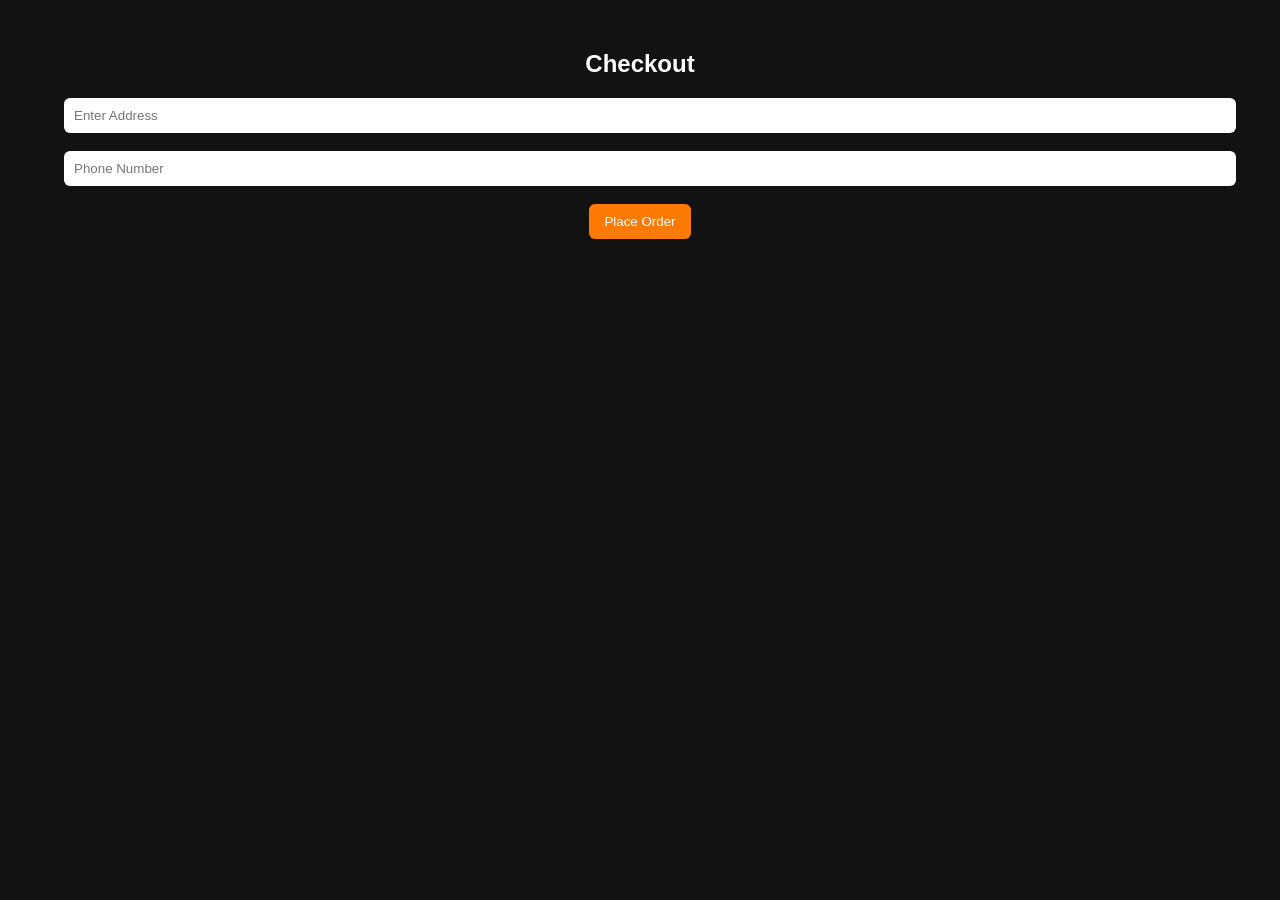
<file: checkout.html>
<!DOCTYPE html>
<html>
<head>
    <title>Checkout</title>
    <link rel="stylesheet" href="style.css">
</head>
<body>

<center style="margin-top:50px;color:white;">
<h2>Checkout</h2>
<input placeholder="Enter Address"><br><br>
<input placeholder="Phone Number"><br><br>
<button onclick="placeOrder()">Place Order</button>
</center>

<script>
function placeOrder(){
    alert("Order Placed Successfully!");
    localStorage.removeItem("cart");
    window.location="index.html";
}
</script>

</body>

</html>
</file>
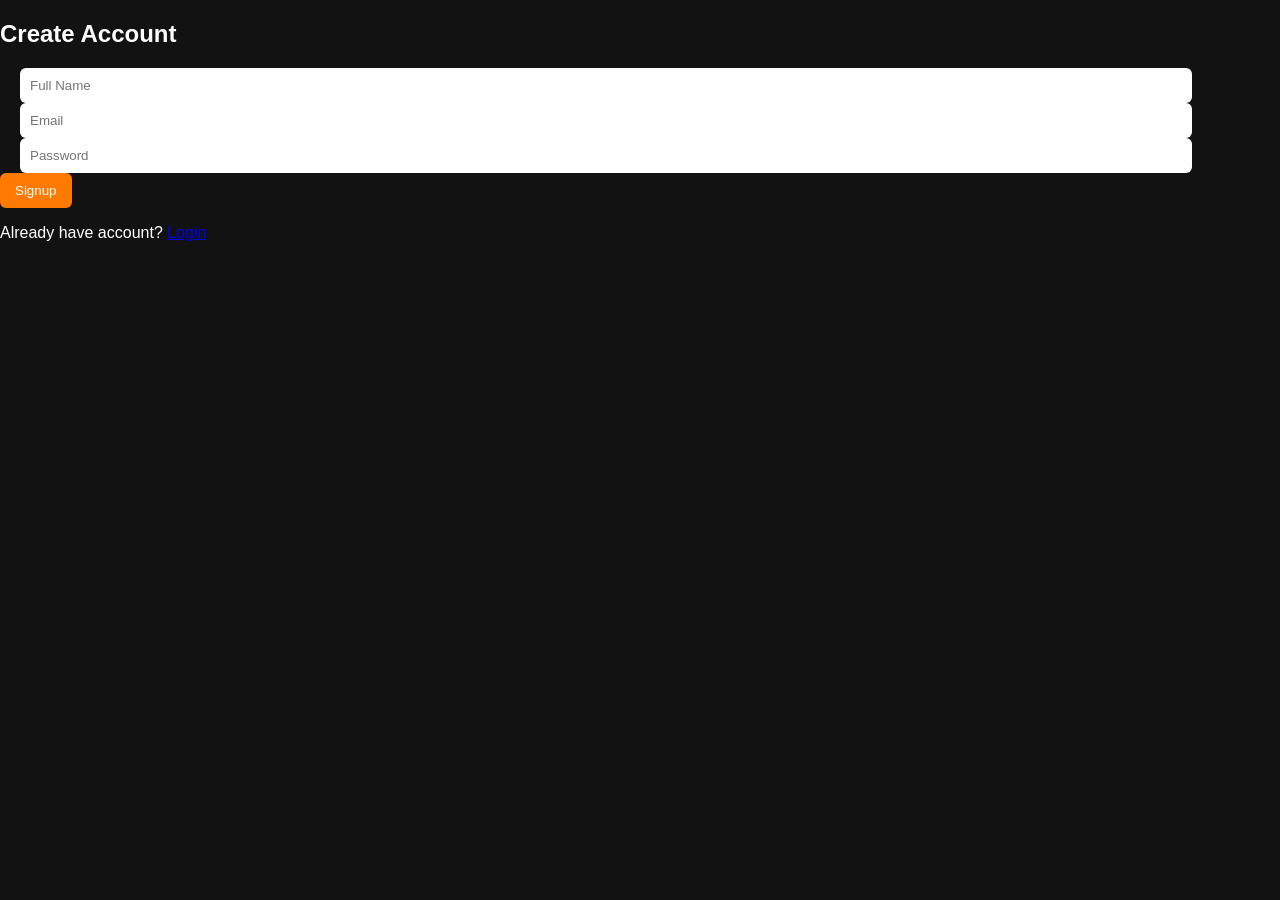
<file: signup.html>
<!DOCTYPE html>
<html>
<head>
    <title>Signup</title>
    <link rel="stylesheet" href="style.css">
</head>
<body>

<div class="form-container">
    <h2>Create Account</h2>
    <input type="text" id="name" placeholder="Full Name"><br>
    <input type="email" id="email" placeholder="Email"><br>
    <input type="password" id="password" placeholder="Password"><br>
    <button onclick="signup()">Signup</button>
    <p>Already have account? <a href="login.html">Login</a></p>
</div>

<script>
function signup(){
    let name = document.getElementById("name").value;
    let email = document.getElementById("email").value;
    let password = document.getElementById("password").value;

    if(name === "" || email === "" || password === ""){
        alert("Please fill all fields");
        return;
    }

    let users = JSON.parse(localStorage.getItem("users")) || [];

    let userExists = users.find(user => user.email === email);
    if(userExists){
        alert("Email already registered!");
        return;
    }

    users.push({name, email, password});
    localStorage.setItem("users", JSON.stringify(users));

    alert("Signup successful!");
    window.location = "login.html";
}
</script>

</body>

</html>
</file>
<file: style.css>
body{
font-family: Arial, sans-serif;
margin:0;
background:#121212;
color:white;
padding-bottom:80px;
}

/* HEADER */

header{
display:flex;
justify-content:space-between;
align-items:center;
padding:15px 30px;
background:#1e1e1e;
}

header h1{
margin:0;
color:#ff7a00;
}

header a{
color:white;
text-decoration:none;
margin-left:20px;
}

/* HERO */

.hero{
text-align:center;
padding:60px 20px;
background:#181818;
}

.hero span{
color:#ff7a00;
}

/* SEARCH & FILTER */

.controls{
display:flex;
justify-content:center;
gap:20px;
padding:20px;
}

.controls input{
padding:10px;
border:none;
border-radius:6px;
}

.controls select{
padding:10px;
border:none;
border-radius:6px;
}

/* PRODUCTS GRID */

.products{
display:grid;
grid-template-columns:repeat(auto-fit,minmax(220px,1fr));
gap:25px;
padding:30px;
}

/* FOOD CARD */

.card{
background:#1f1f1f;
border-radius:12px;
padding:15px;
text-align:center;
transition:0.3s;
}

.card:hover{
transform:translateY(-8px);
}

.card img{
width:100%;
height:160px;
object-fit:cover;
border-radius:10px;
}

.card h3{
margin:10px 0 5px;
}

.card p{
margin:4px 0;
}

/* RATING */

.rating{
color:#ffc107;
margin:5px 0;
}

/* BUTTON */

button{
background:#ff7a00;
border:none;
padding:10px 15px;
border-radius:6px;
color:white;
cursor:pointer;
}

button:hover{
background:#ff8f1f;
}

/* FOOTER */

footer{
text-align:center;
padding:20px;
background:#1e1e1e;
margin-top:40px;
}

/* MODAL (FOOD DETAILS) */

.modal{
display:none;
position:fixed;
top:0;
left:0;
width:100%;
height:100%;
background:rgba(0,0,0,0.7);
justify-content:center;
align-items:center;
}

.modal-content{
background:#1f1f1f;
padding:30px;
border-radius:10px;
text-align:center;
width:300px;
}

.modal-content img{
width:100%;
border-radius:10px;
margin-bottom:10px;
}

.close{
font-size:25px;
cursor:pointer;
float:right;
}

/* CART PAGE */

#cart-items{
padding:20px;
display:grid;
gap:15px;
}

#cart-items img{
border-radius:8px;
}

#total{
padding-left:20px;
}

/* INPUTS */

input, textarea{
width:90%;
padding:10px;
border-radius:6px;
border:none;
margin-left:20px;
}

textarea{
height:80px;
}

/* ADMIN NAV */

.admin-nav{
display:flex;
gap:20px;
padding:10px 20px;
}

.admin-nav a{
color:#ff7a00;
text-decoration:none;
}

/* DASHBOARD */

.dashboard{
display:grid;
grid-template-columns:repeat(auto-fit,minmax(200px,1fr));
gap:20px;
padding:20px;
}

.dashboard .card{
text-align:center;
}

/* ORDER STATUS BADGES */

.status-pending{
background:#ffc107;
padding:4px 8px;
border-radius:6px;
color:black;
}

.status-preparing{
background:#2196f3;
padding:4px 8px;
border-radius:6px;
color:white;
}

.status-delivered{
background:#4caf50;
padding:4px 8px;
border-radius:6px;
color:white;
}

/* MOBILE NAVIGATION */

.mobile-nav{
position:fixed;
bottom:0;
left:0;
width:100%;
background:#1e1e1e;
display:flex;
justify-content:space-around;
padding:10px 0;
border-top:1px solid #333;
}

.mobile-nav a{
color:white;
text-decoration:none;
display:flex;
flex-direction:column;
align-items:center;
}

.mobile-nav span{
font-size:12px;
margin-top:3px;
}

/* CART BADGE */

.badge{
position:absolute;
background:#ff3d00;
color:white;
font-size:12px;
padding:2px 6px;
border-radius:50%;
top:-5px;
right:-10px;
}

.cart-btn{
position:relative;
}
</file>
